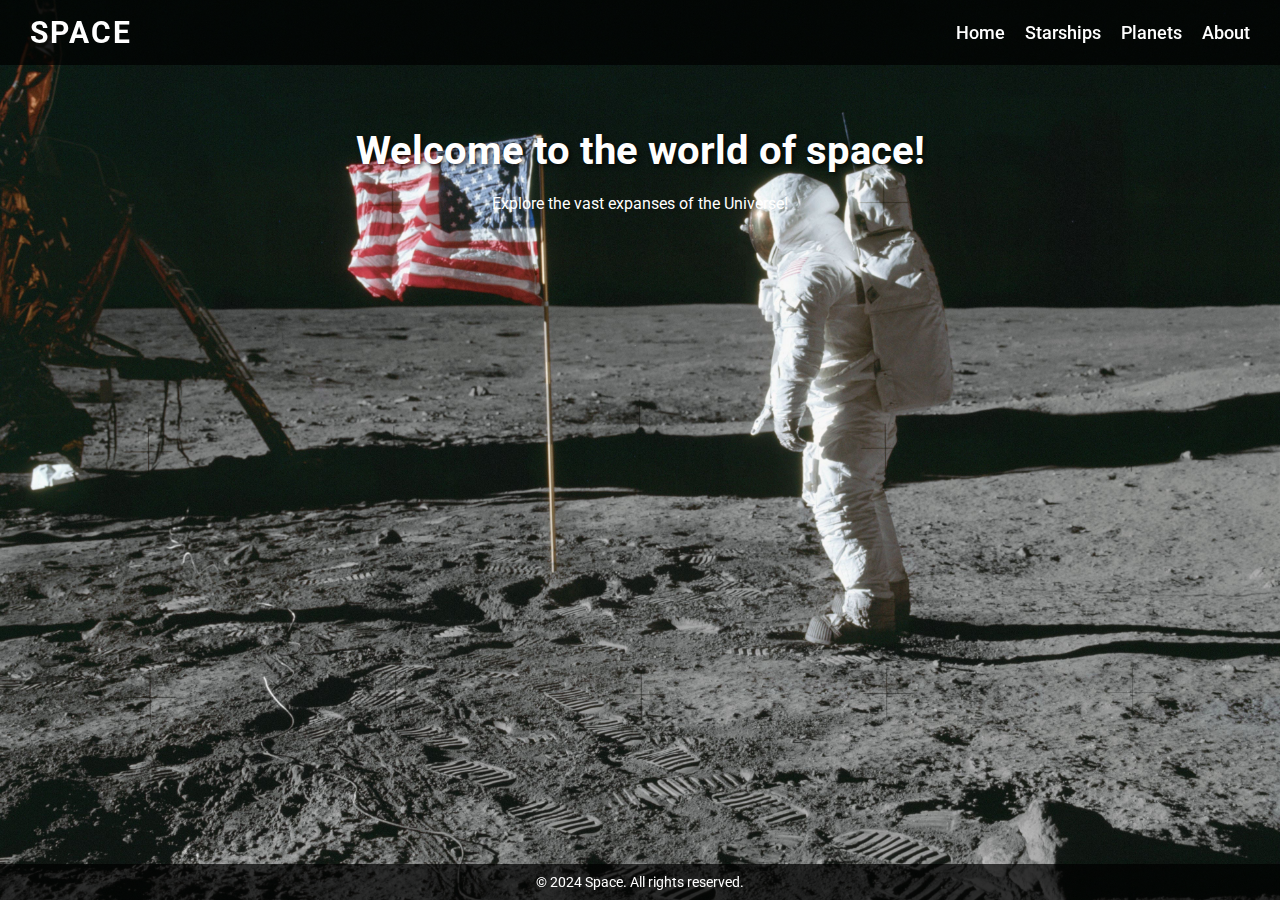
<file: index.html>
<!DOCTYPE html>
<html lang="ru">
  <head>
    <meta charset="UTF-8" />
    <meta name="viewport" content="width=device-width, initial-scale=1.0" />
    <title>Space</title>
    <link
      href="https://fonts.googleapis.com/css2?family=Roboto&display=swap"
      rel="stylesheet"
    />
    <link rel="stylesheet" href="style.css" />
  </head>
  <body>
    <header>
      <div class="logo">Space</div>
      <nav>
        <ul>
          <li><a href="index.html">Home</a></li>
          <li><a href="spaceships.html">Starships</a></li>
          <li><a href="planets.html">Planets</a></li>
          <li><a href="about.html">About</a></li>
        </ul>
      </nav>
    </header>

    <main>
      <h1>Welcome to the world of space!</h1>
      <p>Explore the vast expanses of the Universe!</p>
    </main>

    <footer>
      <p>&copy; 2024 Space. All rights reserved.</p>
    </footer>
  </body>
</html>
</file>
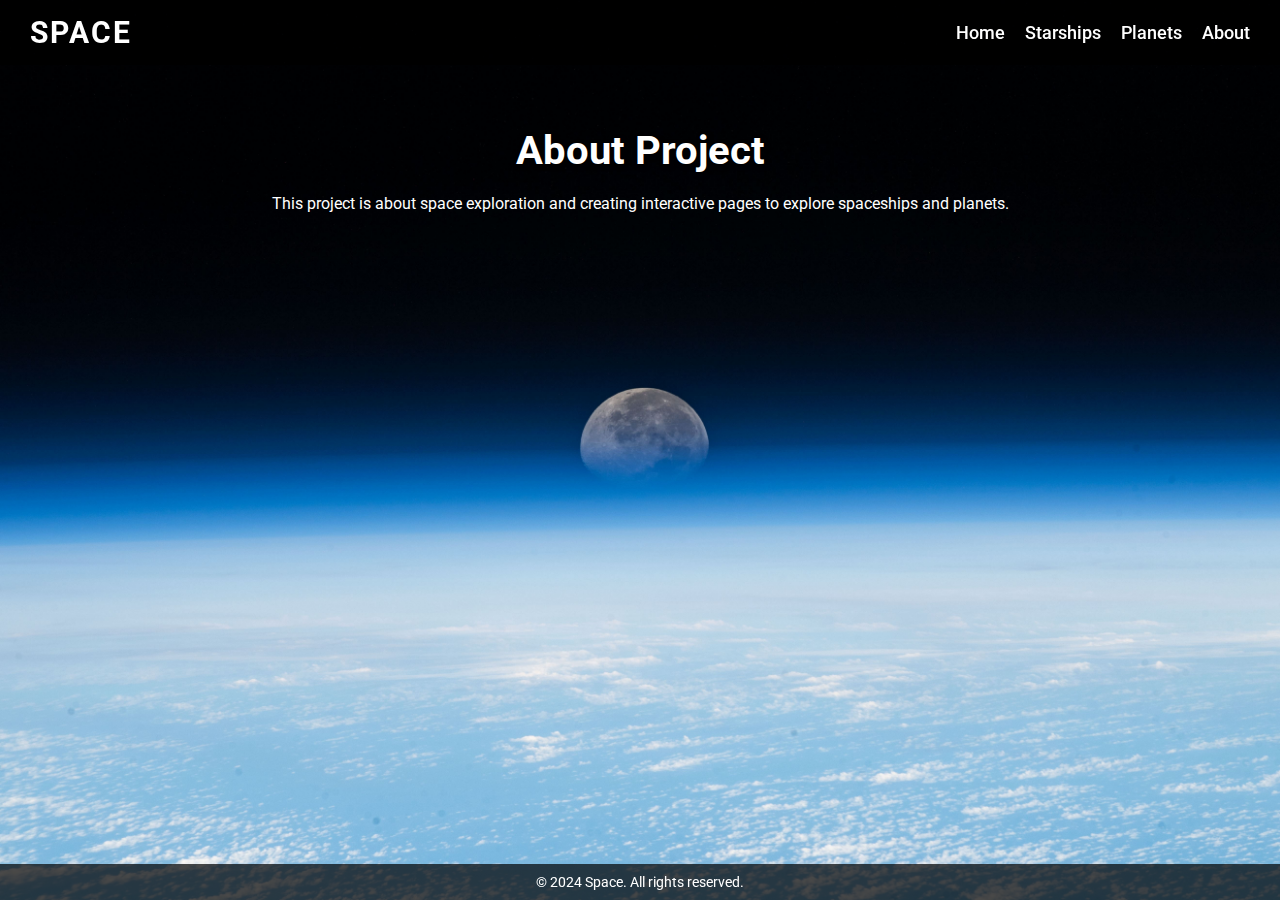
<file: about.html>
<!DOCTYPE html>
<html lang="ru">
  <head>
    <meta charset="UTF-8" />
    <meta name="viewport" content="width=device-width, initial-scale=1.0" />
    <title>About Project</title>
    <link
      href="https://fonts.googleapis.com/css2?family=Roboto&display=swap"
      rel="stylesheet"
    />
    <link rel="stylesheet" href="style.css" />
  </head>
  <body class="about-page">
    <header>
      <div class="logo">Space</div>
      <nav>
        <ul>
          <li><a href="index.html">Home</a></li>
          <li><a href="spaceships.html">Starships</a></li>
          <li><a href="planets.html">Planets</a></li>
          <li><a href="about.html">About</a></li>
        </ul>
      </nav>
    </header>

    <main>
      <h1>About Project</h1>
      <p>
        This project is about space exploration and creating interactive pages
        to explore spaceships and planets.
      </p>
    </main>

    <footer>
      <p>&copy; 2024 Space. All rights reserved.</p>
    </footer>
  </body>
</html>
</file>
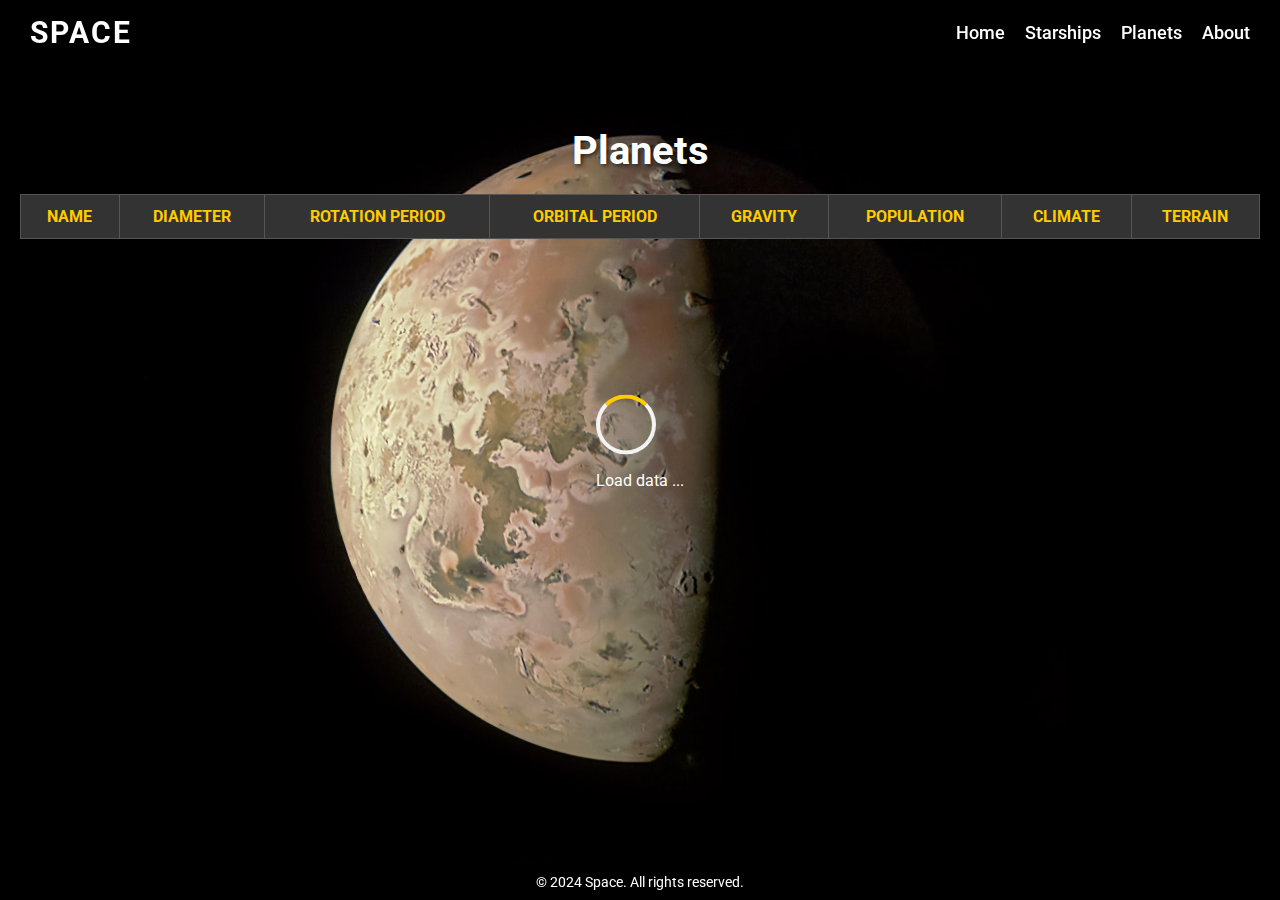
<file: planets.html>
<!DOCTYPE html>
<html lang="ru">
  <head>
    <meta charset="UTF-8" />
    <meta name="viewport" content="width=device-width, initial-scale=1.0" />
    <title>Planets</title>
    <link
      href="https://fonts.googleapis.com/css2?family=Roboto&display=swap"
      rel="stylesheet"
    />
    <link rel="stylesheet" href="style.css" />
  </head>
  <body class="planets-body">
    <header>
      <div class="logo">Space</div>
      <nav>
        <ul>
          <li><a href="index.html">Home</a></li>
          <li><a href="spaceships.html">Starships</a></li>
          <li><a href="planets.html">Planets</a></li>
          <li><a href="about.html">About</a></li>
        </ul>
      </nav>
    </header>

    <main>
      <h1>Planets</h1>

      <div id="loading" class="loading">
        <div class="spinner"></div>
        <p>Load data ...</p>
      </div>

      <table id="planets-table">
        <thead>
          <tr>
            <th>Name</th>
            <th>Diameter</th>
            <th>Rotation period</th>
            <th>Orbital period</th>
            <th>Gravity</th>
            <th>Population</th>
            <th>Climate</th>
            <th>Terrain</th>
          </tr>
        </thead>
        <tbody>
          <!-- Api data load here -->
        </tbody>
      </table>
    </main>

    <footer>
      <p>&copy; 2024 Space. All rights reserved.</p>
    </footer>

    <script src="planets.js"></script>
  </body>
</html>
</file>
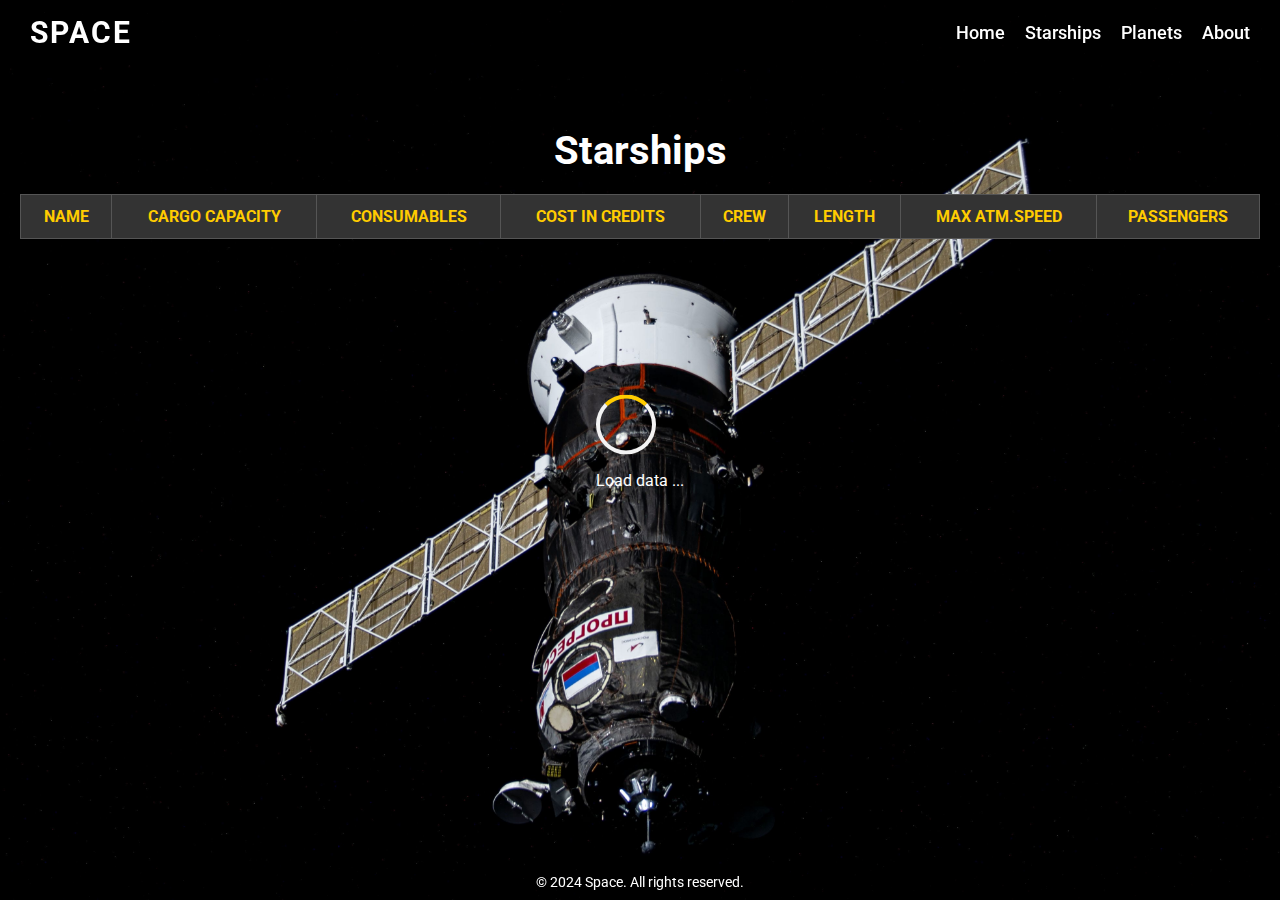
<file: spaceships.html>
<!DOCTYPE html>
<html lang="eng">
  <head>
    <meta charset="UTF-8" />
    <meta name="viewport" content="width=device-width, initial-scale=1.0" />
    <title>Starships</title>
    <link
      href="https://fonts.googleapis.com/css2?family=Roboto&display=swap"
      rel="stylesheet"
    />
    <link rel="stylesheet" href="style.css" />
  </head>
  <body class="spaceship-page">
    <header>
      <div class="logo">Space</div>
      <nav>
        <ul>
          <li><a href="index.html">Home</a></li>
          <li><a href="spaceships.html">Starships</a></li>
          <li><a href="planets.html">Planets</a></li>
          <li><a href="about.html">About</a></li>
        </ul>
      </nav>
    </header>

    <main>
      <h1>Starships</h1>

      <div id="loading" class="loading">
        <div class="spinner"></div>
        <p>Load data ...</p>
      </div>

      <table id="starships-table">
        <thead>
          <tr>
            <th>Name</th>
            <th>Cargo capacity</th>
            <th>Consumables</th>
            <th>Cost in credits</th>
            <th>Crew</th>
            <th>Length</th>
            <th>Max atm.speed</th>
            <th>Passengers</th>
          </tr>
        </thead>
        <tbody>
          <!-- Api data load here from JS -->
        </tbody>
      </table>
    </main>

    <footer>
      <p>&copy; 2024 Space. All rights reserved.</p>
    </footer>

    <script src="spaceship.js"></script>
  </body>
</html>
</file>
<file: style.css>
*,
*::before,
*::after {
  box-sizing: border-box;
}

body {
  font-family: "Roboto", sans-serif;
  background: url("images/moon-first.jpg") no-repeat center center fixed;
  background-size: cover;
  color: #fff;
  margin: 0;
  padding: 0;
  box-sizing: border-box;
}

body.spaceship-page {
  background-image: url("images/ship-org.jpg");
}

body.planets-body {
  background-image: url("images/planet-big.jpg");
}

body.about-page {
  background-image: url("images/moon-end.jpg");
}

header {
  background-color: rgba(0, 0, 0, 0.7);
  padding: 15px 30px;
  display: flex;
  justify-content: space-between;
  align-items: center;
  position: fixed;
  top: 0;
  width: 100%;
  z-index: 1000;
}

header .logo {
  font-size: 30px;
  font-weight: bold;
  color: #fff;
  text-transform: uppercase;
  letter-spacing: 2px;
}

header nav ul {
  list-style-type: none;
  margin: 0;
  padding: 0;
  display: flex;
}

header nav ul li {
  margin-left: 20px;
}

header nav ul li a {
  color: #fff;
  text-decoration: none;
  font-size: 18px;
  font-weight: 500;
  transition: color 0.3s;
}

header nav ul li a:hover {
  color: #ffcc00;
}

/* Основной контент */
main {
  padding: 100px 20px 20px;
  text-align: center;
}

h1 {
  font-size: 40px;
  font-weight: 700;
  text-shadow: 2px 2px 5px rgba(0, 0, 0, 0.7);
  color: #fff;
  margin-bottom: 20px;
}

footer {
  background-color: rgba(0, 0, 0, 0.7);
  color: #fff;
  text-align: center;
  padding: 10px 0;
  position: fixed;
  bottom: 0;
  width: 100%;
}

footer p {
  margin: 0;
  font-size: 14px;
}

table {
  width: 100%;
  margin-top: 20px;
  border-collapse: collapse;
  background: rgba(0, 0, 0, 0.6);
  border-radius: 8px;
}

th,
td {
  padding: 12px;
  text-align: center;
  font-size: 16px;
  border: 1px solid #555;
}

th {
  background-color: #333;
  color: #ffcc00;
  text-transform: uppercase;
}

td {
  background-color: rgba(0, 0, 0, 0.4);
  color: #fff;
}

td:nth-child(even) {
  background-color: rgba(0, 0, 0, 0.3);
}

td:hover {
  background-color: rgba(255, 204, 0, 0.3);
}

table tr:hover {
  background-color: rgba(255, 204, 0, 0.1);
}

.loading {
  position: absolute;
  top: 50%;
  left: 50%;
  transform: translate(-50%, -50%);
  text-align: center;
  color: #fff;
}

.spinner {
  border: 4px solid #f3f3f3;
  border-top: 4px solid #ffcc00;
  border-radius: 50%;
  width: 60px;
  height: 60px;
  animation: spin 1.5s linear infinite, pulse 1.5s ease-in-out infinite;
}

@keyframes spin {
  0% {
    transform: rotate(0deg);
  }
  100% {
    transform: rotate(360deg);
  }
}

@media (max-width: 768px) {
  table {
    font-size: 14px;
  }

  header .logo {
    font-size: 24px;
  }

  header nav ul li a {
    font-size: 16px;
  }
}
</file>
